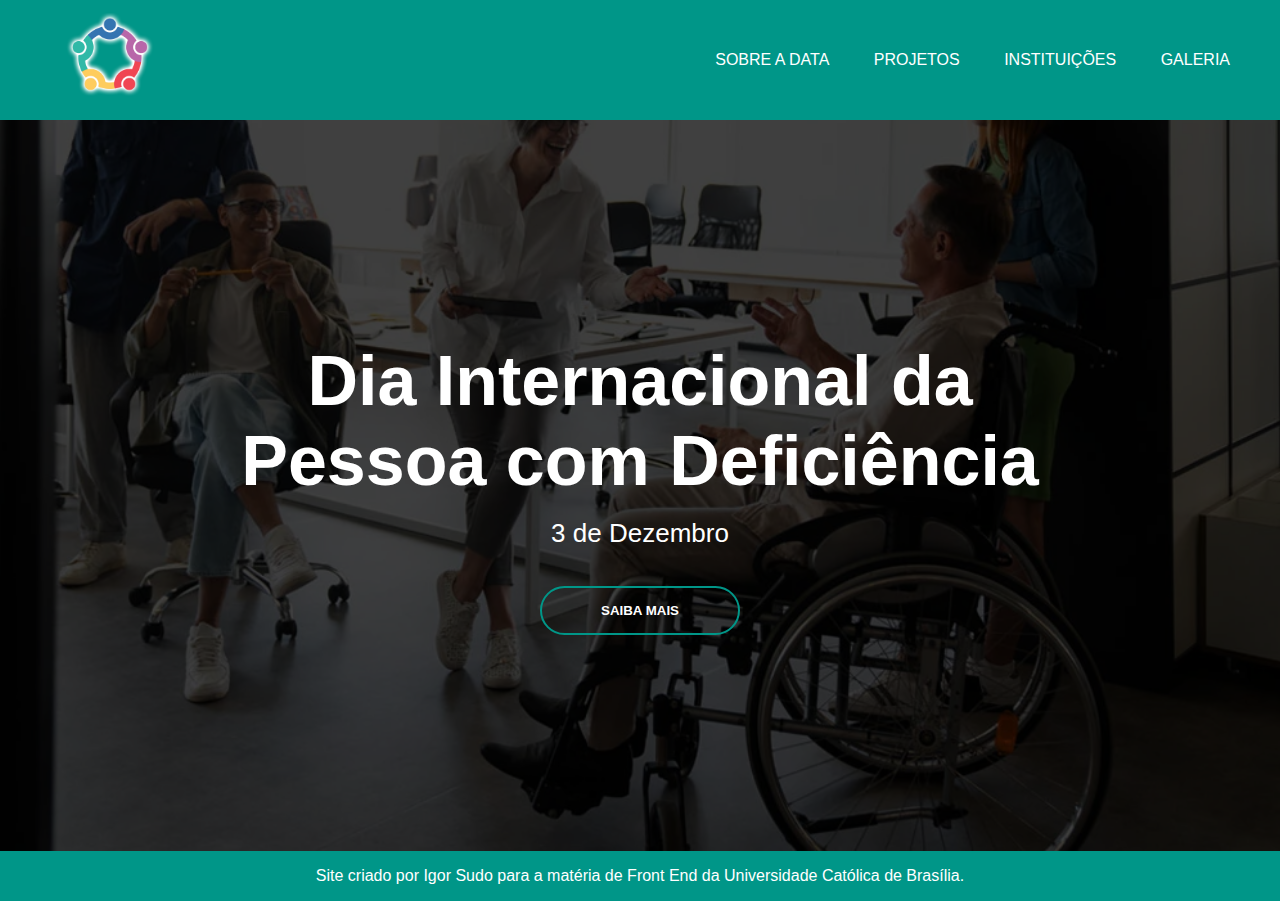
<file: index.html>
<!DOCTYPE html>
<html lang="pt-br">
<head>
    <meta charset="UTF-8">
    <meta name="viewport" content="width=device-width, initial-scale=1.0">
    <title>Dia Internacional da Pessoa com Deficiência</title>
    <link rel="stylesheet" href="style.css">
</head>
<body>
    <div class="banner-index">
        <div class="cabecalho">
            <a href="index.html"><img src="img/logo.png" alt="" class="logo"></a>
            <ul>
                <li><a href="sobre.html">SOBRE A DATA</a></li>
                <li><a href="projetos.html">PROJETOS</a></li>
                <li><a href="instituicoes.html">INSTITUIÇÕES</a></li>
                <li><a href="galeria.html">GALERIA</a></li>
            </ul>
        </div>

        <div class="content">
            <h1>Dia Internacional da <br> Pessoa com Deficiência</h1>
            <p>3 de Dezembro</p>

            <div>
                <button type="button"><span></span><a href="sobre.html">SAIBA MAIS</a></button>
            </div>
        </div>
    </div>

    <footer class="rodape">
        <p>Site criado por Igor Sudo para a matéria de Front End da Universidade Católica de Brasília.</p>
    </footer>
</body>
</html>
</file>
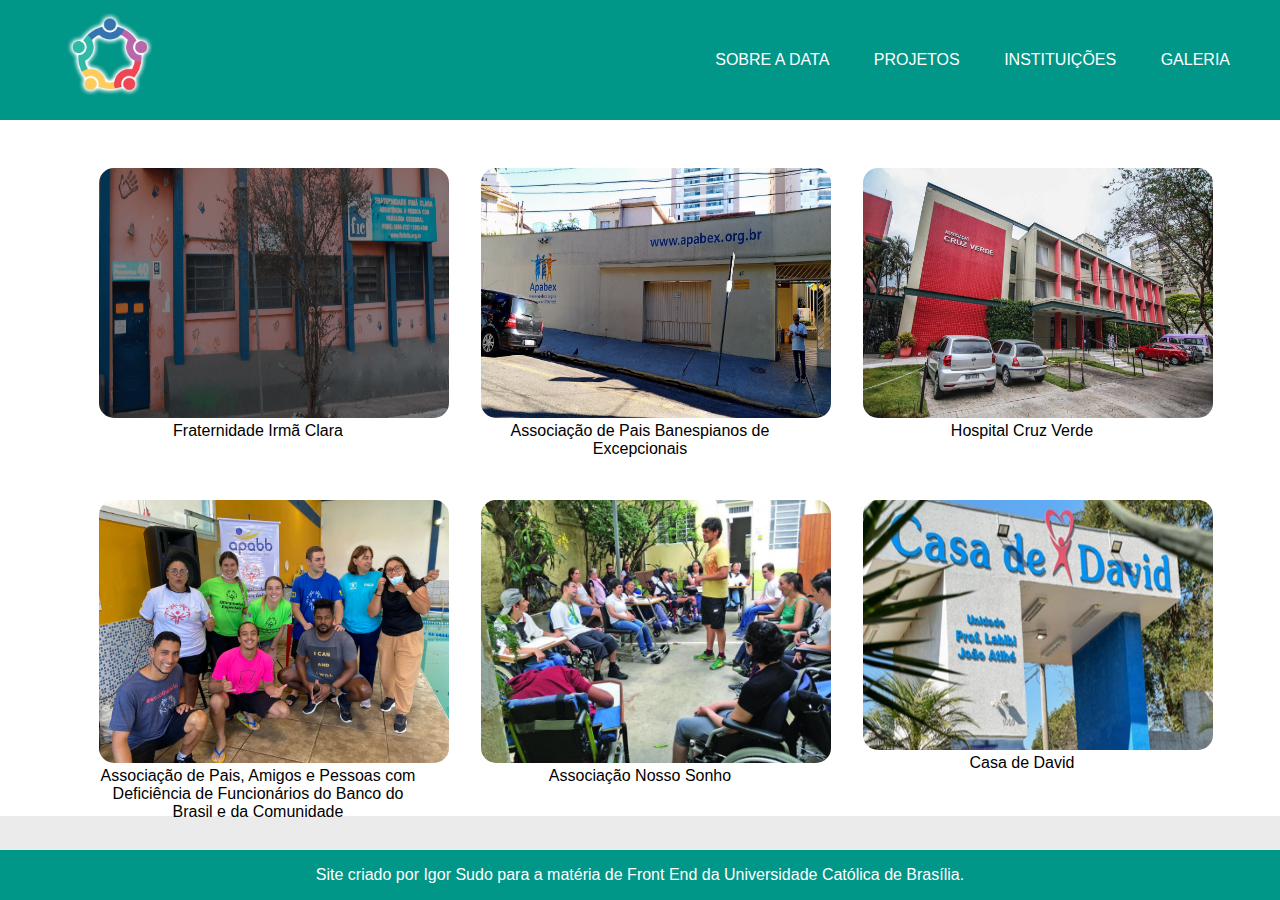
<file: galeria.html>
<!DOCTYPE html>
<html lang="pt-br">
<head>
    <meta charset="UTF-8">
    <meta name="viewport" content="width=device-width, initial-scale=1.0">
    <title>Dia Internacional da Pessoa com Deficiência</title>
    <link rel="stylesheet" href="style.css">
</head>
<body>
    <div class="banner">
        <div class="cabecalho">
            <a href="index.html"><img src="img/logo.png" alt="" class="logo"></a>
            <ul>
                <li><a href="sobre.html">SOBRE A DATA</a></li>
                <li><a href="projetos.html">PROJETOS</a></li>
                <li><a href="instituicoes.html">INSTITUIÇÕES</a></li>
                <li><a href="galeria.html">GALERIA</a></li>
            </ul>
        </div>
            <section class="container_galeria">
                <div class="card__galeria">
                    <a href="http://ficfeliz.org.br/" target="_blank"><img src="img/fic-feliz.png" alt="" class="card_img grow"></a>
                    <p>Fraternidade Irmã Clara</p>
                </div>
                <div class="card__galeria">
                    <a href="https://apabex.org.br/" target="_blank"><img src="img/abapex.jpg" alt="" class="card_img grow"></a>
                    <p>Associação de Pais Banespianos de Excepcionais</p>
                </div>
                <div class="card__galeria">
                    <a href="https://www.cruzverde.org.br/" target="_blank"><img src="img/11-hospital-cruz-verde02.jpeg" alt="" class="card_img grow"></a>
                    <p>Hospital Cruz Verde</p>
                </div>
                <div class="card__galeria">
                    <a href="https://www.apabb.org.br/" target="_blank"><img src="img/apabb.jpeg" alt="" class="card_img grow"></a>
                    <p>Associação de Pais, Amigos e Pessoas com Deficiência de Funcionários do Banco do Brasil e da Comunidade </p>
                </div>
                <div class="card__galeria">
                    <a href="http://www.nossosonho.org.br/?p=nosso_sonho" target="_blank"><img src="img/nosso-sonho-ga1.jpg" alt="" class="card_img grow"></a>
                    <p>Associação Nosso Sonho</p>
                </div>
                <div class="card__galeria">
                    <a href="https://casadedavid.org.br/" target="_blank"><img src="img/casa-david.png" alt="" class="card_img grow"></a>
                    <p>Casa de David</p>
                </div>
   
            </section>

    <footer class="rodape-galeria">
        <p>Site criado por Igor Sudo para a matéria de Front End da Universidade Católica de Brasília.</p>
    </footer>
</body>
</html>
</file>
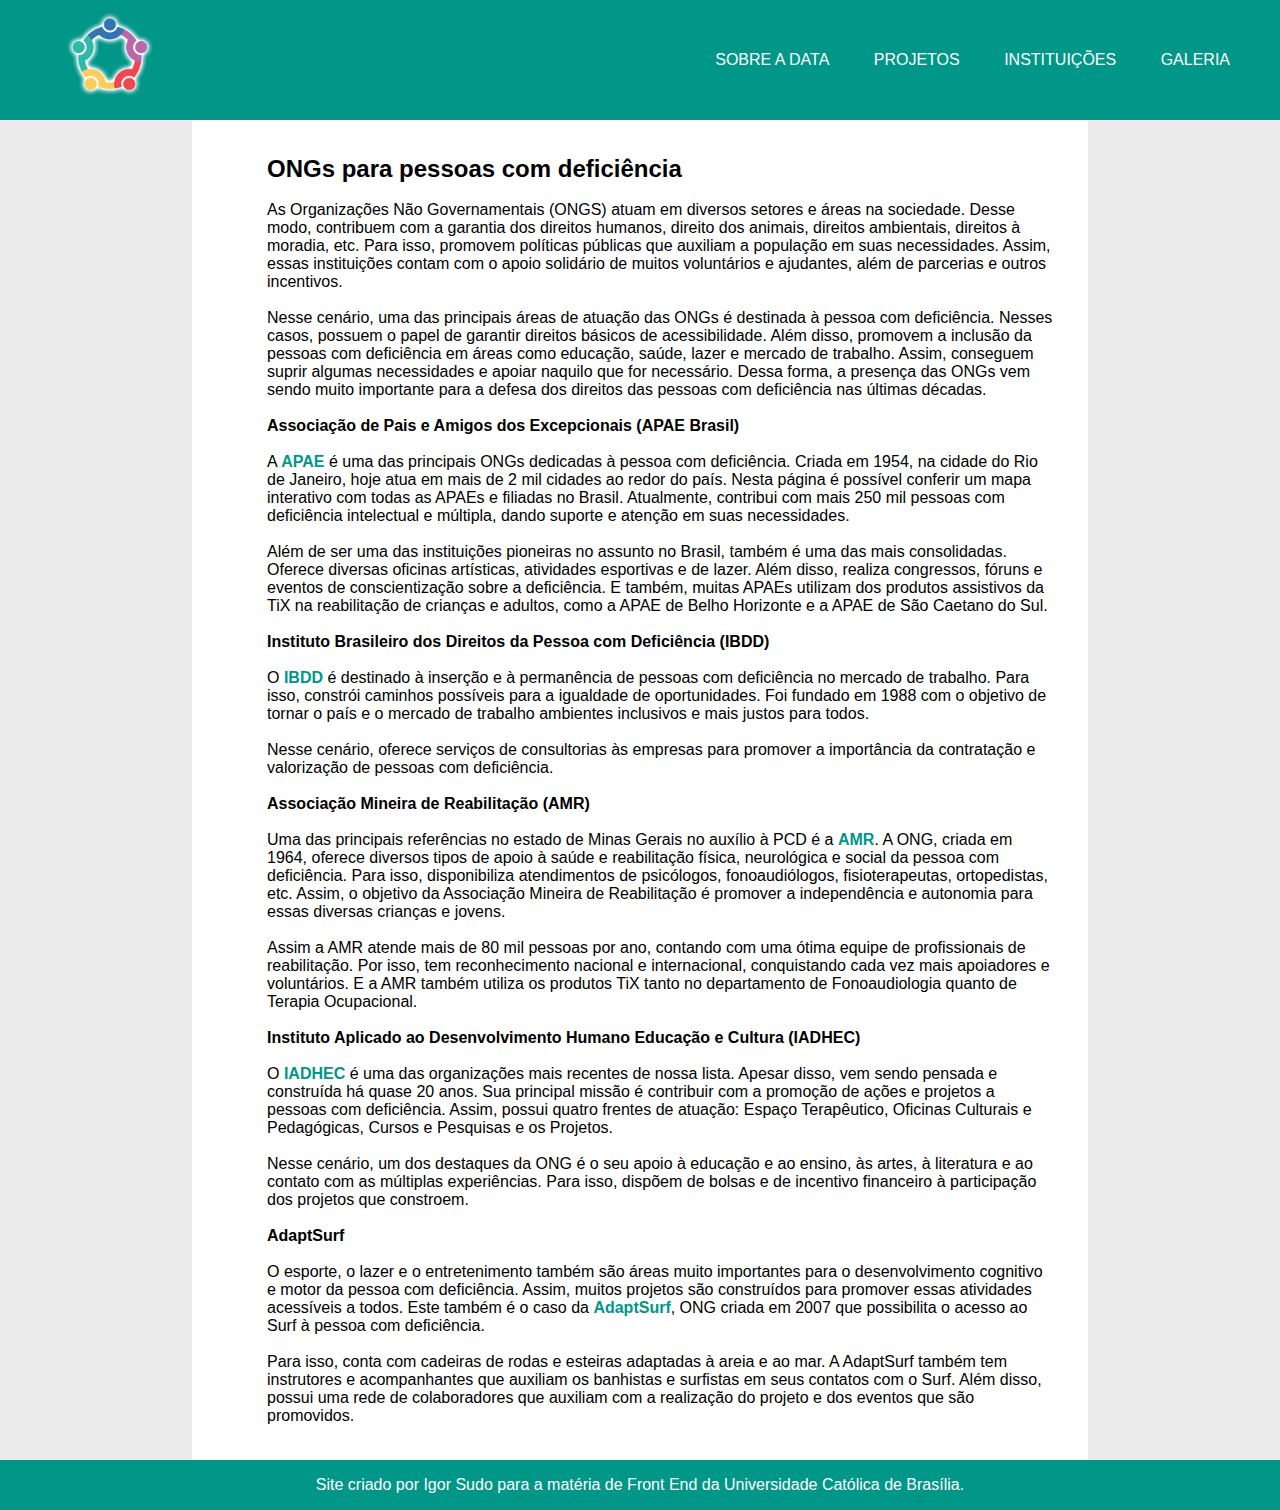
<file: instituicoes.html>
<!DOCTYPE html>
<html lang="pt-br">
<head>
    <meta charset="UTF-8">
    <meta name="viewport" content="width=device-width, initial-scale=1.0">
    <title>Dia Internacional da Pessoa com Deficiência</title>
    <link rel="stylesheet" href="style.css">
</head>
<body>
    <div class="banner">
        <div class="cabecalho">
            <a href="index.html"><img src="img/logo.png" alt="" class="logo"></a>
            <ul>
                <li><a href="sobre.html">SOBRE A DATA</a></li>
                <li><a href="projetos.html">PROJETOS</a></li>
                <li><a href="instituicoes.html">INSTITUIÇÕES</a></li>
                <li><a href="galeria.html">GALERIA</a></li>
            </ul>
        </div>
        <div class="container">
            <div class="conteudo-container-insti">
                <p><h2>ONGs para pessoas com deficiência</h1> <br>

                    As Organizações Não Governamentais (ONGS) atuam em diversos setores e áreas na sociedade. Desse modo, contribuem com a garantia dos direitos humanos, direito dos animais, direitos ambientais, direitos à moradia, etc. Para isso, promovem políticas públicas que auxiliam a população em suas necessidades. Assim, essas instituições contam com o apoio solidário de muitos voluntários e ajudantes, além de parcerias e outros incentivos.<br><br>
                    
                    Nesse cenário, uma das principais áreas de atuação das ONGs é destinada à pessoa com deficiência. Nesses casos, possuem o papel de garantir direitos básicos de acessibilidade. Além disso, promovem a inclusão da pessoas com deficiência em áreas como educação, saúde, lazer e mercado de trabalho. Assim, conseguem suprir algumas necessidades e apoiar naquilo que for necessário. Dessa forma, a presença das ONGs vem sendo muito importante para a defesa dos direitos das pessoas com deficiência nas últimas décadas. <br><br>
                    <b>Associação de Pais e Amigos dos Excepcionais (APAE Brasil)</b> <br><br> 

                    A <a href="https://apae.com.br" target="_blank"><b>APAE</b></a> é uma das principais ONGs dedicadas à pessoa com deficiência. Criada em 1954, na cidade do Rio de Janeiro, hoje atua em mais de 2 mil cidades ao redor do país. Nesta página é possível conferir um mapa interativo com todas as APAEs e filiadas no Brasil. Atualmente, contribui com mais 250 mil pessoas com deficiência intelectual e múltipla, dando suporte e atenção em suas necessidades. <br><br>
                    
                    Além de ser uma das instituições pioneiras no assunto no Brasil, também é uma das mais consolidadas. Oferece diversas oficinas artísticas, atividades esportivas e de lazer. Além disso, realiza congressos, fóruns e eventos de conscientização sobre a deficiência. E também, muitas APAEs utilizam dos produtos assistivos da TiX na reabilitação de crianças e adultos, como a APAE de Belho Horizonte e a APAE de São Caetano do Sul. <br><br>
                    
                     
                    <b>Instituto Brasileiro dos Direitos da Pessoa com Deficiência (IBDD)</b><br><br>
                    
                    O <a href="http://www.ibdd.org.br/?t=" target="_blank"><b>IBDD</b></a> é destinado à inserção e à permanência de pessoas com deficiência no mercado de trabalho. Para isso, constrói caminhos possíveis para a igualdade de oportunidades. Foi fundado em 1988 com o objetivo de tornar o país e o mercado de trabalho ambientes inclusivos e mais justos para todos.<br><br>
                    
                    Nesse cenário, oferece serviços de consultorias às empresas para promover a importância da contratação e valorização de pessoas com deficiência.<br><br>
                    
                    <b>Associação Mineira de Reabilitação (AMR) </b> <br><br>
                    
                    Uma das principais referências no estado de Minas Gerais no auxílio à PCD é a <a href="https://www.amr.org.br/" target="_blank"><b>AMR</b></a>. A ONG, criada em 1964, oferece diversos tipos de apoio à saúde e reabilitação física, neurológica e social da pessoa com deficiência. Para isso, disponibiliza atendimentos de psicólogos, fonoaudiólogos, fisioterapeutas, ortopedistas, etc. Assim, o objetivo da Associação Mineira de Reabilitação é promover a independência e autonomia para essas diversas crianças e jovens. <br><br>
                    
                    Assim a AMR atende mais de 80 mil pessoas por ano, contando com uma ótima equipe de profissionais de reabilitação. Por isso, tem reconhecimento nacional e internacional, conquistando cada vez mais apoiadores e voluntários. E a AMR também utiliza os produtos TiX tanto no departamento de Fonoaudiologia quanto de Terapia Ocupacional.<br><br>           
                     
                    <b>Instituto Aplicado ao Desenvolvimento Humano Educação e Cultura (IADHEC)</b><br><br>
                    
                    O <a href="https://www.iadhec.com.br/" target="_blank"><b>IADHEC</b></a> é uma das organizações mais recentes de nossa lista. Apesar disso, vem sendo pensada e construída há quase 20 anos. Sua principal missão é contribuir com a promoção de ações e projetos a pessoas com deficiência. Assim, possui quatro frentes de atuação: Espaço Terapêutico, Oficinas Culturais e Pedagógicas, Cursos e Pesquisas e os Projetos.<br><br>
                    
                    Nesse cenário, um dos destaques da ONG é o seu apoio à educação e ao ensino, às artes, à literatura e ao contato com as múltiplas experiências. Para isso, dispõem de bolsas e de incentivo financeiro à participação dos projetos que constroem.<br><br>                   
                     
                    <b>AdaptSurf</b><br><br>
                    
                    O esporte, o lazer e o entretenimento também são áreas muito importantes para o desenvolvimento cognitivo e motor da pessoa com deficiência. Assim, muitos projetos são construídos para promover essas atividades acessíveis a todos. Este também é o caso da <a href="http://adaptsurf.org.br/" target="_blank"><b>AdaptSurf</b></a>, ONG criada em 2007 que possibilita o acesso ao Surf à pessoa com deficiência. <br><br>
                    
                    Para isso, conta com cadeiras de rodas e esteiras adaptadas à areia e ao mar. A AdaptSurf também tem instrutores e acompanhantes que auxiliam os banhistas e surfistas em seus contatos com o Surf. Além disso, possui uma rede de colaboradores que auxiliam com a realização do projeto e dos eventos que são promovidos.</p>
            </div>            
        </div>
    </div>

    <footer class="rodape">
        <p>Site criado por Igor Sudo para a matéria de Front End da Universidade Católica de Brasília.</p>
    </footer>
</body>
</html>
</file>
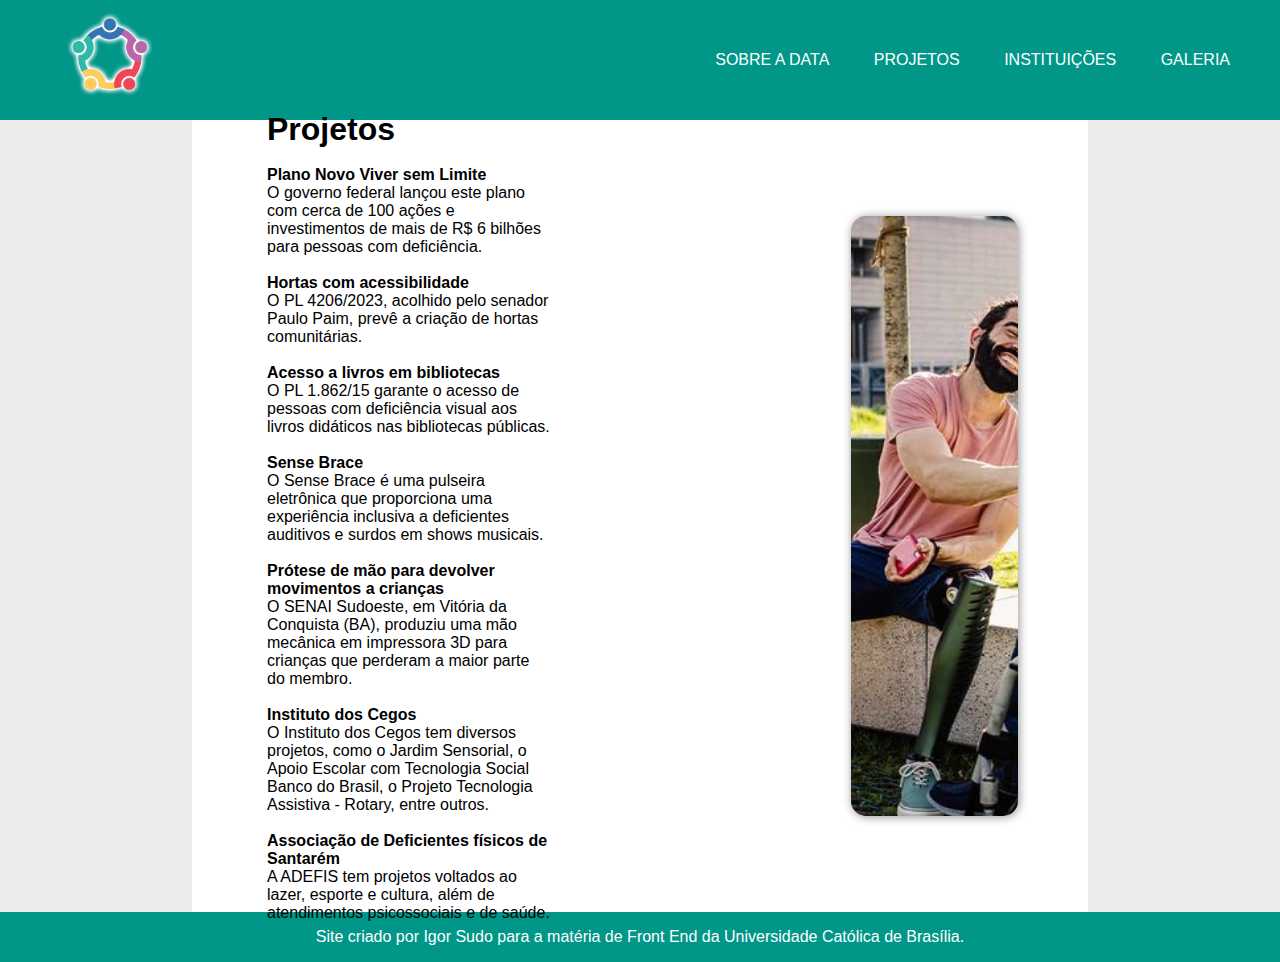
<file: projetos.html>
<!DOCTYPE html>
<html lang="pt-br">
<head>
    <meta charset="UTF-8">
    <meta name="viewport" content="width=device-width, initial-scale=1.0">
    <title>Dia Internacional da Pessoa com Deficiência</title>
    <link rel="stylesheet" href="style.css">
</head>
<body>
    <div class="banner">
        <div class="cabecalho">
            <a href="index.html"><img src="img/logo.png" alt="" class="logo"></a>
            <ul>
                <li><a href="sobre.html">SOBRE A DATA</a></li>
                <li><a href="projetos.html">PROJETOS</a></li>
                <li><a href="instituicoes.html">INSTITUIÇÕES</a></li>
                <li><a href="galeria.html">GALERIA</a></li>
            </ul>
        </div>
        <div class="container-2">
            <div class="conteudo-container-projeto">
                <h1>Projetos</h1> <br>
                <p><b>Plano Novo Viver sem Limite</b><br>
                    O governo federal lançou este plano com cerca de 100 ações e investimentos de mais de R$ 6 bilhões para pessoas com deficiência.<br><br>
                    <b>Hortas com acessibilidade</b><br>
                    O PL 4206/2023, acolhido pelo senador Paulo Paim, prevê a criação de hortas comunitárias. <br><br>
                    <b>Acesso a livros em bibliotecas</b><br>
                    O PL 1.862/15 garante o acesso de pessoas com deficiência visual aos livros didáticos nas bibliotecas públicas.<br><br>
                    <b>Sense Brace</b><br>
                    O Sense Brace é uma pulseira eletrônica que proporciona uma experiência inclusiva a deficientes auditivos e surdos em shows musicais.<br><br>
                    <b>Prótese de mão para devolver movimentos a crianças</b><br>
                    O SENAI Sudoeste, em Vitória da Conquista (BA), produziu uma mão mecânica em impressora 3D para crianças que perderam a maior parte do membro.<br><br>
                    <b>Instituto dos Cegos</b><br>
                    O Instituto dos Cegos tem diversos projetos, como o Jardim Sensorial, o Apoio Escolar com Tecnologia Social Banco do Brasil, o Projeto Tecnologia Assistiva - Rotary, entre outros.<br><br>
                    <b>Associação de Deficientes físicos de Santarém</b><br>
                    A ADEFIS tem projetos voltados ao lazer, esporte e cultura, além de atendimentos psicossociais e de saúde. 
                    </p>
            </div>
            <div class="img-container-projeto">
            </div>
        </div>
    </div>

    <footer class="rodape">
        <p>Site criado por Igor Sudo para a matéria de Front End da Universidade Católica de Brasília.</p>
    </footer>
</body>
</html>
</file>
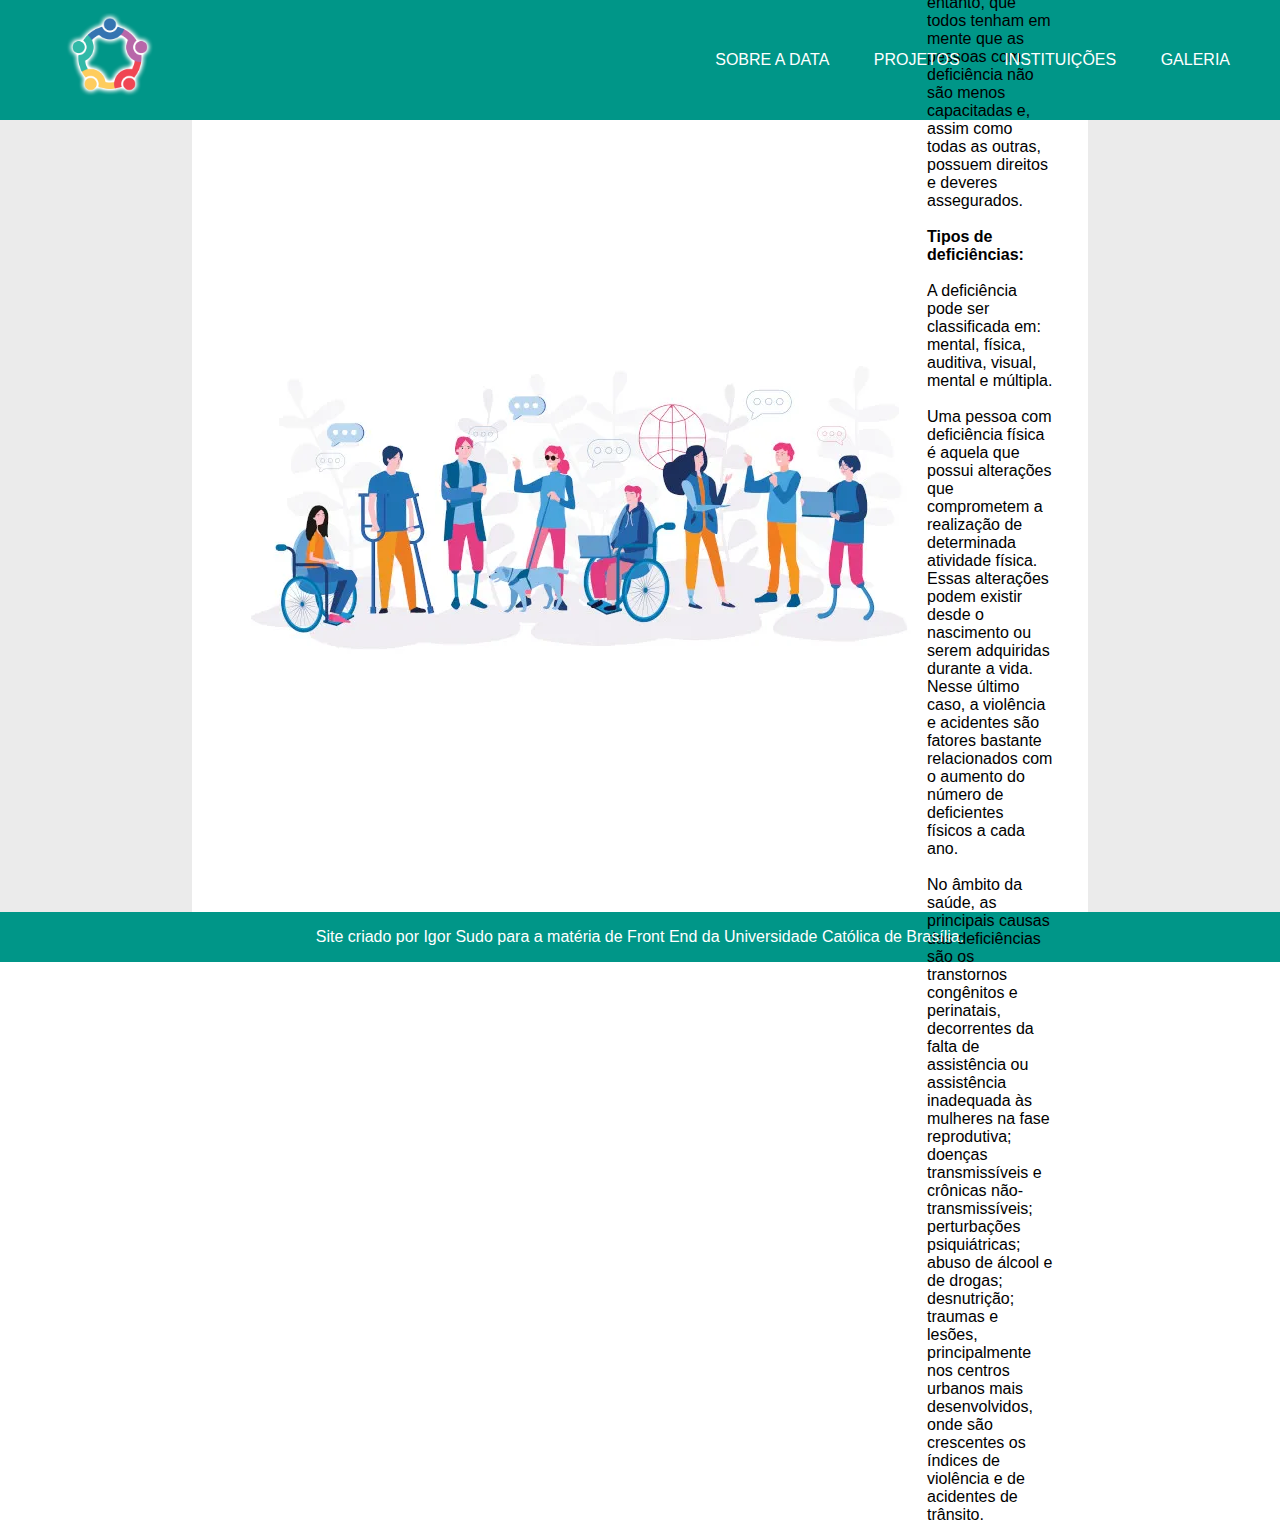
<file: sobre.html>
<!DOCTYPE html>
<html lang="pt-br">
<head>
    <meta charset="UTF-8">
    <meta name="viewport" content="width=device-width, initial-scale=1.0">
    <title>Dia Internacional da Pessoa com Deficiência</title>
    <link rel="stylesheet" href="style.css">
</head>
<body>
    <div class="banner">
        <div class="cabecalho">
            <a href="index.html"><img src="img/logo.png" alt="" class="logo"></a>
            <ul>
                <li><a href="sobre.html">SOBRE A DATA</a></li>
                <li><a href="projetos.html">PROJETOS</a></li>
                <li><a href="instituicoes.html">INSTITUIÇÕES</a></li>
                <li><a href="galeria.html">GALERIA</a></li>
            </ul>
        </div>
        <div class="container-2">
            <img src="img/img-sobre1.webp" alt="" class="sobre-img">
            <div>
                <p>Em 1992, a Organização das Nações Unidas (ONU) instituiu o <b>Dia Internacional das Pessoas com Deficiência</b>, que passou a ser comemorado todo dia <b>03 de dezembro</b>. Com a criação dessa data, a ONU tinha como objetivo principal conscientizar a população a respeito da importância de assegurar uma melhor qualidade de vida a todos os deficientes ao redor do planeta. É importante, no entanto, que todos tenham em mente que as pessoas com deficiência não são menos capacitadas e, assim como todas as outras, possuem direitos e deveres assegurados.
                </p><br>
                <p><b>Tipos de deficiências:</b><br><br>

                    A deficiência pode ser classificada em: mental, física, auditiva, visual, mental e múltipla.<br><br>

                    Uma pessoa com deficiência física é aquela que possui alterações que comprometem a realização de determinada atividade física. Essas alterações podem existir desde o nascimento ou serem adquiridas durante a vida. Nesse último caso, a violência e acidentes são fatores bastante relacionados com o aumento do número de deficientes físicos a cada ano.</p><br>
                    <p>No âmbito da saúde, as principais causas das deficiências são os transtornos congênitos e perinatais, decorrentes da falta de assistência ou assistência inadequada às mulheres na fase reprodutiva; doenças transmissíveis e crônicas não-transmissíveis; perturbações psiquiátricas; abuso de álcool e de drogas; desnutrição; traumas e lesões, principalmente nos centros urbanos mais desenvolvidos, onde são crescentes os índices de violência e de acidentes de trânsito.</p>
            </div>
        </div>
    </div>

    <footer class="rodape">
        <p>Site criado por Igor Sudo para a matéria de Front End da Universidade Católica de Brasília.</p>
    </footer>
</body>
</html>
</file>
<file: style.css>
* {
    margin: 0;
    padding: 0;
    font-family: sans-serif;
    box-sizing: border-box;
}

body { min-height: 100vh; }

.logo {
    width: 90px;
    cursor: pointer;
    margin-left: 65px;
}

.banner-index {
    width: 100%;
    height: 94.6vh;
    background-image: linear-gradient(rgba(0,0,0,0.75), rgba(0,0,0,0.75)),url("img/bg.jpg");
    background-size: cover;
    background-position: top;
}

.banner {
    width: 100%;
    height: 100%;
    background-color: rgb(235, 235, 235);
    min-height: 100vh;
}

.cabecalho {
    width: 100%;
    margin: auto;
    height: 120px;
    padding: 35px 0;
    display: flex;
    align-items: center;
    justify-content: space-between;
    background-color: #009688;
}

.cabecalho ul {
    margin-right: 30px;
}

.cabecalho ul li {
    list-style: none;
    display: inline-block;
    margin: 0 20px;
    position: relative;
}

.cabecalho ul li a {
    text-decoration: none;
    color: rgb(255, 255, 255);
    text-transform: uppercase;
}

.cabecalho ul li::after {
    content: '';
    height: 3px;
    width: 0%;
    background: #ffce2e;
    position: absolute;
    left: 0;
    bottom: -10px;
    transition: 0.5s;
}

.cabecalho ul li:hover::after {
    width: 100%;
}

.content {
    width: 100%;
    position: relative;
    top: 35%;
    transform:translateY(-50%);
    text-align: center;
    color: white;
}

.content a {
    color: white;
    text-decoration: none;
}

.content h1 {
    font-size: 70px;
    margin-top: 80px;
}

.content p {
    margin: 20px auto;
    font-weight: 100;
    line-height: 25px;
    font-size: 26px;
}

button {
    width: 200px;
    padding: 15px 0;
    text-align: center;
    margin: 20px 10px;
    border-radius: 25px;
    font-weight: bold;
    border: 2px solid #009688;
    background: transparent;
    color: white;
    cursor: pointer;
    position: relative;
    overflow: hidden;
}

span {
    background: #009688;
    height: 100%;
    width: 0;
    border-radius: 25px;
    position: absolute;
    left: 0;
    bottom: 0;
    z-index: -1;
    transition: 0.5s;
}

button:hover span {
    width: 100%;
}

button:hover {
    border: none;
}

.container {
    background-color: rgb(255, 255, 255);
    width: 70vw;
    display: flex;
    margin: auto;
    padding: 35px;
    align-items: center;
}

.container-2 {
    background-color: rgb(255, 255, 255);
    width: 70vw;
    height: 88vh;
    display: flex;
    margin: auto;
    padding: 35px;
    align-items: center;
}

.container p {
    width: 450px;
}

.sobre-img {
    padding: 0;
    display: block;
    margin: 0 auto;
    max-width: 100%;
    max-height: 100vh;
    width: auto;
    margin: auto;
}

.container h1 {
    font-size: 45px;
}

.conteudo-container-projeto {
    margin-left: 40px;
}

.conteudo-container-insti {
    margin-left: 40px;
    width: 1000px;
}

.conteudo-container-insti a {
    text-decoration: none;
    color: #009688;
}

.img-container-projeto {
    margin-left: 300px;
    margin-right: 35px;
    background-color: chocolate;
    height: 600px;
    width: 750px;
    border-radius: 15px;
    background-image: url("img/banner1.jpg");
    background-repeat: no-repeat;
    background-size: cover;
    box-shadow: 1px 1px 10px rgba(0, 0, 0, 0.432);
}

.container_galeria {
    display: flex;
    flex-wrap: wrap;
    background-color: var(--branco);
    justify-content: center;
    padding: 1em;
    background-color: white;
}

.titulo_galeria {
    font-size: 42px;
    margin-top: 30px;
}

.card__galeria {
    text-align: center;
    border-radius: 10px;    
    margin: 1em;
    padding: 1em;
    min-height: 300px;
    min-width: 350px;
    max-height: 300px;
    max-width: 350px;
}

.card_img {
    max-width: 350px;
    min-height: 250px;
    border-radius: 15px;
}

.grow{
    transition: 0.8s ease;
}
    
.grow:hover{
    -webkit-transform: scale(1);
    -ms-transform: scale(1);
    transform: scale(1.1);
    transition: 0.8s ease;
}

.rodape {
    height: 50px;
    text-align: center;
    align-items: center;
    display: flex;
    justify-content: space-around;
    background-color: #009688;
    color: white;
    bottom: 0;
    width: 100%;
}

.rodape-galeria {
    height: 50px;
    position: fixed;
    text-align: center;
    align-items: center;
    display: flex;
    justify-content: space-around;
    background-color: #009688;
    color: white;
    bottom: 0;
    width: 100%;
}
</file>
